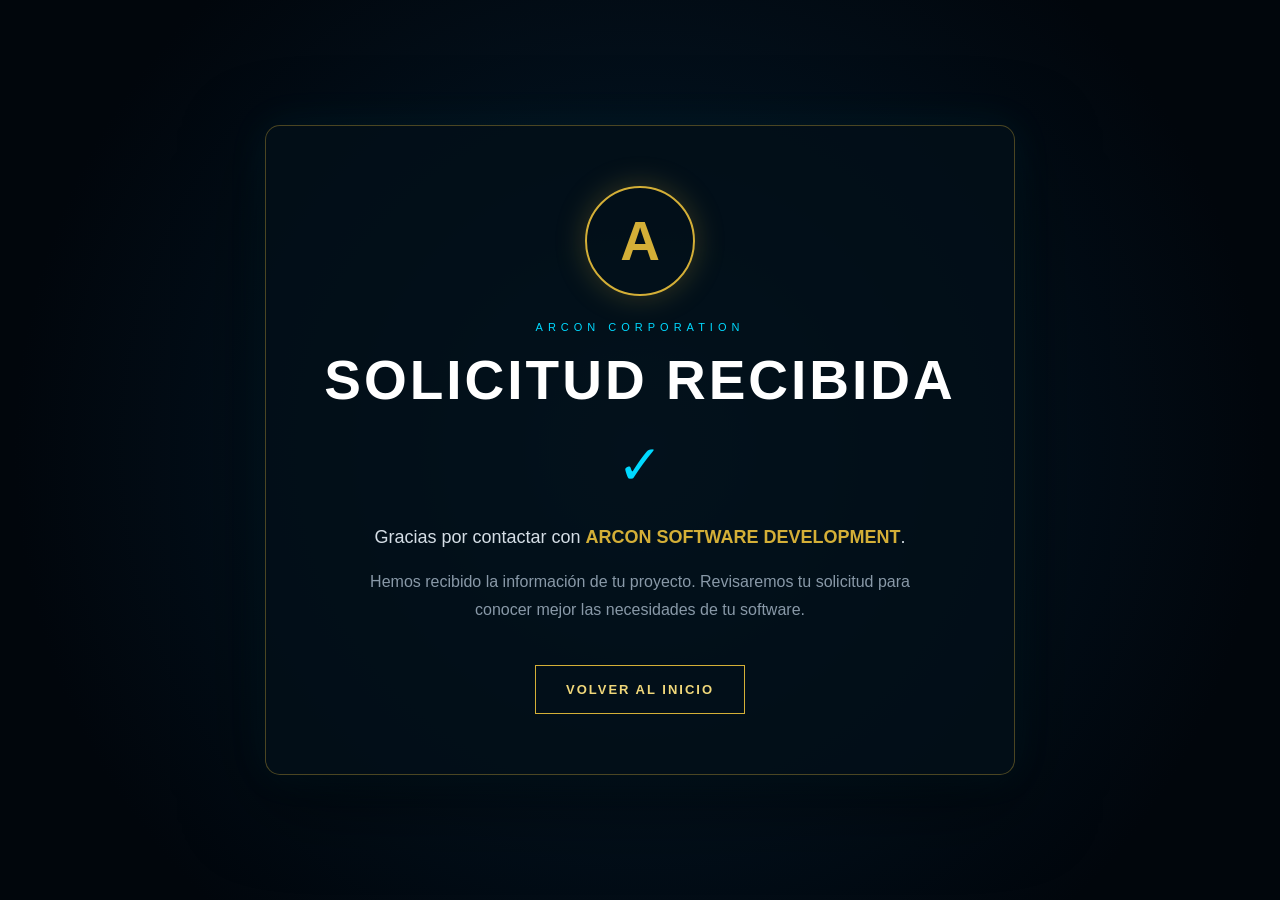
<file: gracias.html>
<!DOCTYPE html>
<html lang="es">

<head>
    <meta charset="UTF-8">

    <meta
        name="viewport"
        content="width=device-width, initial-scale=1.0"
    >

    <title>Solicitud recibida | ARCON Software</title>

    <link rel="stylesheet" href="style.css">
</head>

<body>

    <main class="pagina-gracias">

        <div class="confirmacion-arcon">

            <div class="logo-confirmacion">
                A
            </div>

            <p class="corporation">
                ARCON CORPORATION
            </p>

            <h1>
                SOLICITUD RECIBIDA
            </h1>

            <div class="check-arcon">
                ✓
            </div>

            <p class="mensaje-confirmacion">
                Gracias por contactar con
                <strong>ARCON SOFTWARE DEVELOPMENT</strong>.
            </p>

            <p class="mensaje-secundario">
                Hemos recibido la información de tu proyecto.
                Revisaremos tu solicitud para conocer mejor
                las necesidades de tu software.
            </p>

            <a
                class="boton-arcon"
                href="index.html"
            >
                VOLVER AL INICIO
            </a>

        </div>

    </main>

</body>

</html>
</file>
<file: style.css>
/* ==========================================================
   ARCON SOFTWARE DEVELOPMENT
   Corporate Web Interface
   ========================================================== */

* {
    margin: 0;
    padding: 0;
    box-sizing: border-box;
}

html {
    scroll-behavior: smooth;
}

body {
    background:
        radial-gradient(circle at 50% 15%, #09263a 0%, #03111d 35%, #01060c 75%);
    color: #e8edf2;
    font-family: Arial, Helvetica, sans-serif;
    min-height: 100vh;
}


/* ==========================================================
   HEADER
   ========================================================== */

header {
    min-height: 90px;

    display: flex;
    align-items: center;
    justify-content: space-between;

    padding: 18px 7%;

    background: rgba(2, 10, 18, 0.92);

    border-bottom: 1px solid rgba(212, 175, 55, 0.35);

    position: sticky;
    top: 0;
    z-index: 1000;

    backdrop-filter: blur(15px);
}

header h2 {
    color: #d4af37;
    font-size: 28px;
    letter-spacing: 6px;
}

header span {
    color: #00d9ff;
    font-size: 10px;
    letter-spacing: 3px;
}

nav {
    display: flex;
    gap: 28px;
}

nav a {
    color: #cbd5df;
    text-decoration: none;

    font-size: 13px;
    letter-spacing: 1px;

    transition: 0.3s;
}

nav a:hover {
    color: #00d9ff;
}


/* ==========================================================
   PORTADA
   ========================================================== */

#inicio {
    width: 100%;
}

#inicio > section:first-child {
    min-height: 720px;

    display: flex;
    flex-direction: column;

    align-items: center;
    justify-content: center;

    text-align: center;

    padding: 80px 20px;

    position: relative;
}


/* ARO TECNOLÓGICO */

#inicio > section:first-child::before {
    content: "A";

    width: 230px;
    height: 230px;

    display: flex;
    align-items: center;
    justify-content: center;

    margin-bottom: 35px;

    border-radius: 50%;

    border: 2px solid #d4af37;

    color: #d4af37;

    font-size: 110px;
    font-weight: bold;

    box-shadow:
        0 0 25px rgba(212, 175, 55, 0.35),
        0 0 60px rgba(0, 217, 255, 0.15),
        inset 0 0 30px rgba(0, 217, 255, 0.12);
}

#inicio > section:first-child > p:first-of-type {
    color: #00d9ff;

    font-size: 12px;
    letter-spacing: 6px;

    margin-bottom: 20px;
}

h1 {
    max-width: 950px;

    color: white;

    font-size: clamp(42px, 6vw, 80px);

    line-height: 1;

    letter-spacing: 3px;

    margin-bottom: 28px;
}

#inicio > section:first-child > p:nth-of-type(2) {
    max-width: 720px;

    color: #aab8c5;

    font-size: 18px;
    line-height: 1.8;

    margin-bottom: 35px;
}


/* ==========================================================
   BOTONES
   ========================================================== */

button {
    min-width: 200px;

    padding: 15px 25px;

    margin: 7px;

    border: 1px solid #d4af37;

    background: rgba(212, 175, 55, 0.08);

    color: #f0d77a;

    font-weight: bold;

    letter-spacing: 1px;

    cursor: pointer;

    transition: 0.3s;
}

button:hover {
    background: #d4af37;
    color: #05080c;

    box-shadow: 0 0 25px rgba(212, 175, 55, 0.45);

    transform: translateY(-3px);
}


/* ==========================================================
   SECCIONES
   ========================================================== */

#servicios,
#proyectos,
#nosotros,
#contacto {
    padding: 100px 8%;
}

section > h2 {
    color: #d4af37;

    text-align: center;

    font-size: 32px;

    letter-spacing: 4px;

    margin-bottom: 50px;
}


/* ==========================================================
   SERVICIOS
   ========================================================== */

#servicios {
    background: rgba(0, 0, 0, 0.20);

    display: flex;
    flex-wrap: wrap;

    justify-content: center;

    gap: 22px;
}

#servicios h2 {
    width: 100%;
}

#servicios article {
    width: 300px;
    min-height: 210px;

    padding: 30px;

    background:
        linear-gradient(
            145deg,
            rgba(10, 31, 46, 0.85),
            rgba(3, 12, 21, 0.95)
        );

    border: 1px solid rgba(0, 217, 255, 0.18);

    border-radius: 8px;

    transition: 0.35s;
}

#servicios article:hover {
    transform: translateY(-8px);

    border-color: #d4af37;

    box-shadow:
        0 15px 35px rgba(0, 0, 0, 0.35),
        0 0 20px rgba(0, 217, 255, 0.08);
}

#servicios h3 {
    color: #00d9ff;

    font-size: 18px;

    margin-bottom: 18px;
}

#servicios article p {
    color: #a9b7c5;

    line-height: 1.7;

    font-size: 14px;
}


/* ==========================================================
   PROYECTOS
   ========================================================== */

#proyectos {
    text-align: center;
}

#proyectos h3 {
    color: #00d9ff;

    font-size: 30px;

    margin-bottom: 20px;
}

#proyectos p {
    max-width: 750px;

    margin: auto;

    color: #aab8c5;

    line-height: 1.8;
}


/* ==========================================================
   NOSOTROS
   ========================================================== */

#nosotros {
    text-align: center;

    background: rgba(0, 0, 0, 0.18);
}

#nosotros p {
    max-width: 760px;

    margin: auto;

    color: #aab8c5;

    font-size: 17px;

    line-height: 1.8;
}


/* ==========================================================
   CONTACTO
   ========================================================== */

#contacto {
    text-align: center;
}

#contacto p {
    color: #aab8c5;

    font-size: 18px;

    margin-bottom: 30px;
}


/* ==========================================================
   FOOTER
   ========================================================== */

footer {
    padding: 35px;

    text-align: center;

    background: #01050a;

    border-top: 1px solid rgba(212, 175, 55, 0.25);

    color: #687786;

    font-size: 12px;

    letter-spacing: 2px;
}


/* ==========================================================
   CELULARES
   ========================================================== */

@media (max-width: 800px) {

    header {
        flex-direction: column;
        gap: 20px;
    }

    nav {
        flex-wrap: wrap;
        justify-content: center;

        gap: 15px;
    }

    #inicio > section:first-child::before {
        width: 170px;
        height: 170px;

        font-size: 80px;
    }

    h1 {
        font-size: 42px;
    }

    #servicios,
    #proyectos,
    #nosotros,
    #contacto {
        padding: 70px 20px;
    }

    #servicios article {
        width: 100%;
        max-width: 420px;
    }
}

/* ==========================================================
   FORMULARIO DE PROYECTOS
   ========================================================== */

#formProyecto {
    width: 100%;
    max-width: 900px;

    margin: 45px auto 0;

    padding: 40px;

    text-align: left;

    background: rgba(3, 15, 25, 0.85);

    border: 1px solid rgba(0, 217, 255, 0.20);

    border-radius: 12px;

    box-shadow: 0 20px 60px rgba(0, 0, 0, 0.35);
}

.form-grid {
    display: grid;

    grid-template-columns:
        repeat(2, minmax(0, 1fr));

    gap: 20px;
}

.campo {
    display: flex;
    flex-direction: column;

    margin-bottom: 22px;
}

.campo label {
    color: #d4af37;

    margin-bottom: 9px;

    font-size: 13px;

    letter-spacing: 1px;
}

.campo input,
.campo select,
.campo textarea {
    width: 100%;

    padding: 15px;

    background: #06131e;

    border: 1px solid #17364a;

    border-radius: 5px;

    color: white;

    font-size: 15px;

    outline: none;

    transition: 0.3s;
}

.campo input:focus,
.campo select:focus,
.campo textarea:focus {
    border-color: #00d9ff;

    box-shadow:
        0 0 15px rgba(0, 217, 255, 0.12);
}

.campo textarea {
    resize: vertical;
}

#mensajeFormulario {
    margin-top: 20px;

    color: #00d9ff;

    text-align: center;
}

@media (max-width: 700px) {

    .form-grid {
        grid-template-columns: 1fr;
    }

    #formProyecto {
        padding: 25px;
    }
}
/* ==========================================================
   ARCON SOFTWARE
   PÁGINA DE CONFIRMACIÓN
   ========================================================== */

.pagina-gracias {
    min-height: 100vh;

    display: flex;
    align-items: center;
    justify-content: center;

    padding: 30px;

    background:
        radial-gradient(
            circle at center,
            #09263a 0%,
            #03111d 40%,
            #01060c 80%
        );
}

.confirmacion-arcon {
    width: 100%;
    max-width: 750px;

    padding: 60px 40px;

    text-align: center;

    background: rgba(3, 15, 25, 0.88);

    border: 1px solid rgba(212, 175, 55, 0.35);

    border-radius: 15px;

    box-shadow:
        0 25px 80px rgba(0, 0, 0, 0.50),
        0 0 40px rgba(0, 217, 255, 0.08);
}

.logo-confirmacion {
    width: 110px;
    height: 110px;

    margin: 0 auto 25px;

    display: flex;
    align-items: center;
    justify-content: center;

    border: 2px solid #d4af37;
    border-radius: 50%;

    color: #d4af37;

    font-size: 55px;
    font-weight: bold;

    box-shadow:
        0 0 30px rgba(212, 175, 55, 0.25);
}

.corporation {
    color: #00d9ff;

    font-size: 11px;
    letter-spacing: 5px;

    margin-bottom: 20px;
}

.confirmacion-arcon h1 {
    color: #ffffff;

    font-size: clamp(32px, 6vw, 55px);

    letter-spacing: 3px;

    margin-bottom: 25px;
}

.check-arcon {
    color: #00d9ff;

    font-size: 55px;

    margin-bottom: 25px;
}

.mensaje-confirmacion {
    color: #d5dee6;

    font-size: 18px;

    line-height: 1.7;

    margin-bottom: 15px;
}

.mensaje-confirmacion strong {
    color: #d4af37;
}

.mensaje-secundario {
    max-width: 600px;

    margin: 0 auto 40px;

    color: #8999a8;

    line-height: 1.8;
}

.boton-arcon {
    display: inline-block;

    padding: 16px 30px;

    border: 1px solid #d4af37;

    color: #f0d77a;

    text-decoration: none;

    font-size: 13px;
    font-weight: bold;

    letter-spacing: 2px;

    transition: 0.3s;
}

.boton-arcon:hover {
    background: #d4af37;

    color: #05080c;

    box-shadow:
        0 0 25px rgba(212, 175, 55, 0.40);

    transform: translateY(-3px);
}
/* ==========================================
   IMAGEN PRINCIPAL ARCON
   ========================================== */

.core-area {
    display: flex;
    align-items: center;
    justify-content: center;
    min-height: 520px;
    position: relative;
}

.arcon-planet-image {
    width: min(780px, 52vw);
    max-width: 100%;
    height: auto;
    display: block;

    /* suaviza los bordes contra el fondo */
    -webkit-mask-image: radial-gradient(
        ellipse at center,
        black 55%,
        rgba(0, 0, 0, 0.95) 68%,
        rgba(0, 0, 0, 0.45) 85%,
        transparent 100%
    );

    mask-image: radial-gradient(
        ellipse at center,
        black 55%,
        rgba(0, 0, 0, 0.95) 68%,
        rgba(0, 0, 0, 0.45) 85%,
        transparent 100%
    );

    filter:
        drop-shadow(0 0 18px rgba(0, 174, 255, 0.35))
        drop-shadow(0 0 45px rgba(0, 174, 255, 0.15));
}
</file>
